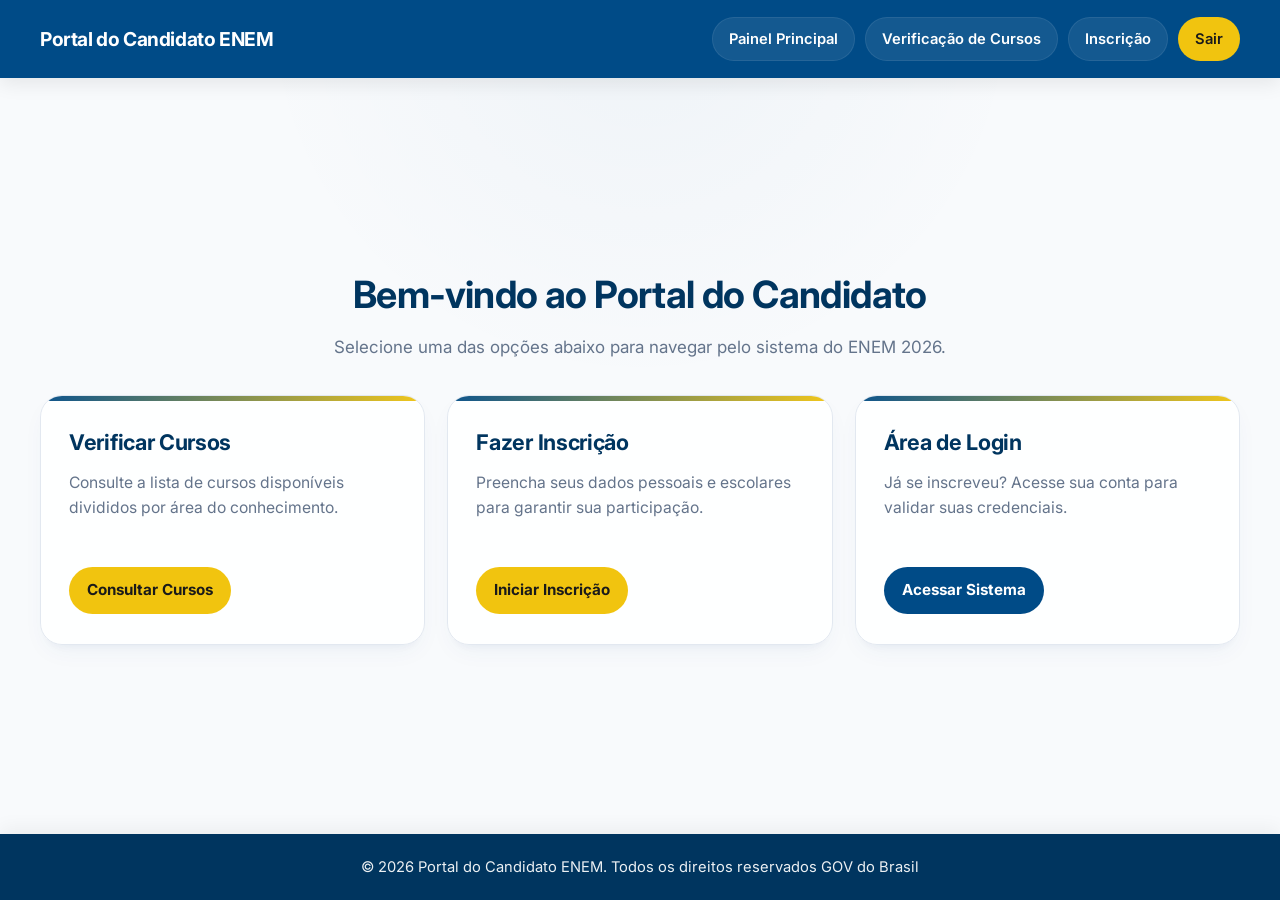
<file: index.html>
<!DOCTYPE html>
<html lang="pt-BR">
<head>
  <meta charset="UTF-8" />
  <meta name="viewport" content="width=device-width, initial-scale=1.0" />
  <title>Portal do Candidato ENEM - Painel</title>
  <link rel="stylesheet" href="style.css" />
</head>
<body>
  <header>
    <div class="header-inner">
      <div class="brand">Portal do Candidato ENEM</div>
      <nav class="nav" aria-label="Navegação principal">
        <a href="index.html">Painel Principal</a>
        <a href="cursos.html">Verificação de Cursos</a>
        <a href="cadastro.html">Inscrição</a>
        <a href="login.html" class="saida">Sair</a>
      </nav>
    </div>
  </header>

  <main>
    <div class="container hero">
      <div class="hero-box">
        <h1 class="page-title">Bem-vindo ao Portal do Candidato</h1>
        <p class="page-subtitle">Selecione uma das opções abaixo para navegar pelo sistema do ENEM 2026.</p>

        <div class="cards">
          
          <a class="card-link" href="cursos.html">
            <h2>Verificar Cursos</h2>
            <p>Consulte a lista de cursos disponíveis divididos por área do conhecimento.</p>
            <span class="card-accent">Consultar Cursos</span>
          </a>

          <a class="card-link" href="cadastro.html">
            <h2>Fazer Inscrição</h2>
            <p>Preencha seus dados pessoais e escolares para garantir sua participação.</p>
            <span class="card-accent">Iniciar Inscrição</span>
          </a>

          <a class="card-link" href="login.html">
            <h2>Área de Login</h2>
            <p>Já se inscreveu? Acesse sua conta para validar suas credenciais.</p>
            <span class="card-accent accent-blue">Acessar Sistema</span>
          </a>

        </div>
      </div>
    </div>
  </main>

  <footer>
    <p>© 2026 Portal do Candidato ENEM. Todos os direitos reservados GOV do Brasil</p>
  </footer>

  <script src="script.js"></script>
</body>
</html>
</file>
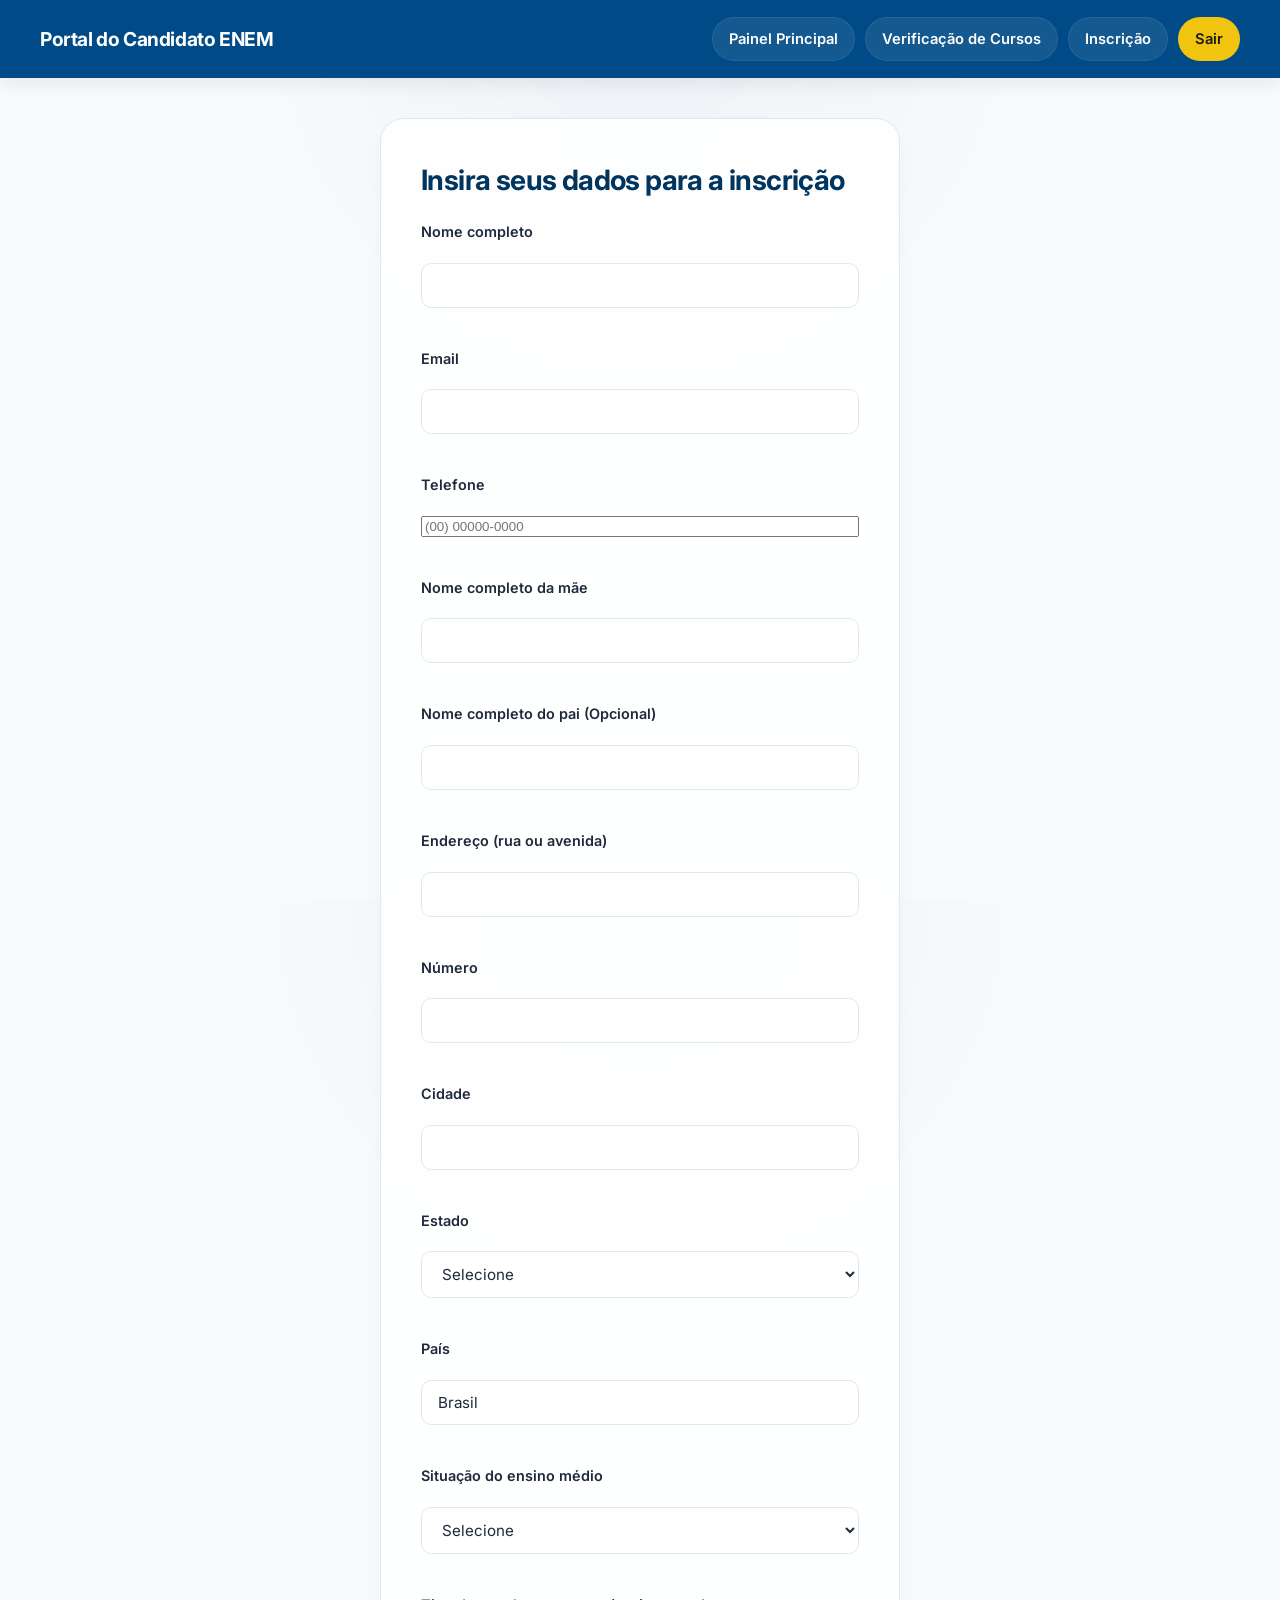
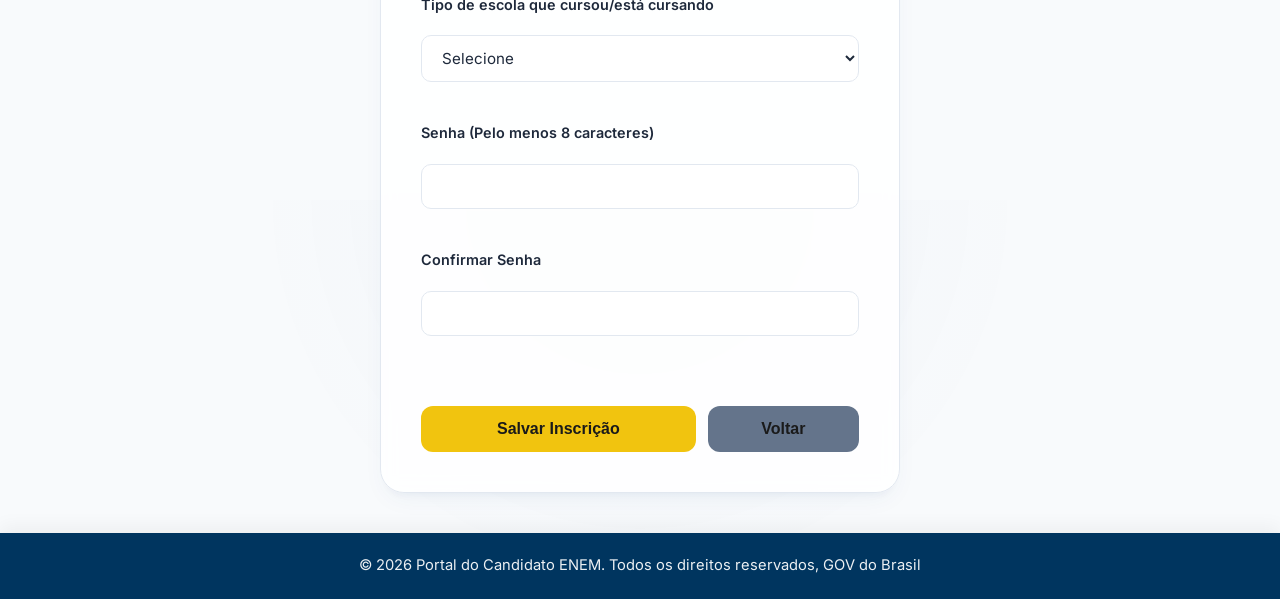
<file: cadastro.html>
<!DOCTYPE html>
<html lang="pt-BR">
<head>
  <meta charset="UTF-8">
  <meta name="viewport" content="width=device-width, initial-scale=1.0">
  <title>Portal do Candidato ENEM - Inscrição</title>
  <link rel="stylesheet" href="style.css">
</head>
<body>
  <header>
    <div class="header-inner">
      <div class="brand">Portal do Candidato ENEM</div>
      <nav class="nav" aria-label="Navegação principal">
        <a href="index.html">Painel Principal</a>
        <a href="cursos.html">Verificação de Cursos</a>
        <a href="cadastro.html">Inscrição</a>
        <a href="login.html" class="saida">Sair</a>
      </nav>
    </div>
  </header>

  <main>
    <section aria-labelledby="signup-title">
      <h2 id="signup-title" class="page-title" style="font-size: 1.75rem; margin-bottom: 20px;">Insira seus dados para a inscrição</h2>

      <form id="signupForm" novalidate>
        <label for="nomeCompleto">Nome completo</label>
        <input type="text" id="nomeCompleto" name="nomeCompleto">
        <small id="nomeCompletoError" class="error"></small>

        <label for="email">Email</label>
        <input type="email" id="email" name="email">
        <small id="emailError" class="error"></small>

        <label for="telefone">Telefone</label>
        <input type="tel" id="telefone" name="telefone" placeholder="(00) 00000-0000">
        <small id="telefoneError" class="error"></small>

        <label for="nomeMae">Nome completo da mãe</label>
        <input type="text" id="nomeMae" name="nomeMae">
        <small id="nomeMaeError" class="error"></small>

        <label for="nomePai">Nome completo do pai (Opcional)</label>
        <input type="text" id="nomePai" name="nomePai">
        <small id="nomePaiError" class="error"></small>

        <label for="endereco">Endereço (rua ou avenida)</label>
        <input type="text" id="endereco" name="endereco">
        <small id="enderecoError" class="error"></small>

        <label for="numero">Número</label>
        <input type="text" id="numero" name="numero">
        <small id="numeroError" class="error"></small>

        <label for="cidade">Cidade</label>
        <input type="text" id="cidade" name="cidade">
        <small id="cidadeError" class="error"></small>

        <label for="estado">Estado</label>
        <select id="estado" name="estado">
          <option value="">Selecione</option>
          <option>SP</option><option>MG</option><option>RJ</option><option>DF</option>
          <option>CE</option><option>TO</option><option>BA</option><option>AM</option>
          <option>AC</option><option>MS</option><option>SC</option><option>PR</option>
        </select>
        <small id="estadoError" class="error"></small>

        <label for="pais">País</label>
        <input type="text" id="pais" name="pais" value="Brasil">
        <small id="paisError" class="error"></small>

        <label for="situacaoEnsino">Situação do ensino médio</label>
        <select id="situacaoEnsino" name="situacaoEnsino">
          <option value="">Selecione</option>
          <option value="Já terminei">Já terminei</option>
          <option value="Estou cursando">Estou cursando</option>
        </select>
        <small id="situacaoEnsinoError" class="error"></small>

        <label for="tipoEscola">Tipo de escola que cursou/está cursando</label>
        <select id="tipoEscola" name="tipoEscola">
          <option value="">Selecione</option>
          <option value="Pública">Pública</option>
          <option value="Privada">Privada</option>
        </select>
        <small id="tipoEscolaError" class="error"></small>

        <label for="senhaCadastro">Senha (Pelo menos 8 caracteres)</label>
        <input type="password" id="senhaCadastro" name="senhaCadastro">
        <small id="senhaCadastroError" class="error"></small>

        <label for="confirmarSenha">Confirmar Senha</label>
        <input type="password" id="confirmarSenha" name="confirmarSenha">
        <small id="confirmarSenhaError" class="error"></small>

        <div style="display: flex; gap: 12px; margin-top: 20px;">
          <button type="submit" style="flex: 2;">Salvar Inscrição</button>
          <button type="button" id="btnVoltar" style="flex: 1; background: #64748b;">Voltar</button>
        </div>
      </form>
    </section>
  </main>

  <footer>
    <p>© 2026 Portal do Candidato ENEM. Todos os direitos reservados, GOV do Brasil</p>
  </footer>

  <script src="script.js"></script>
</body>
</html>
</file>
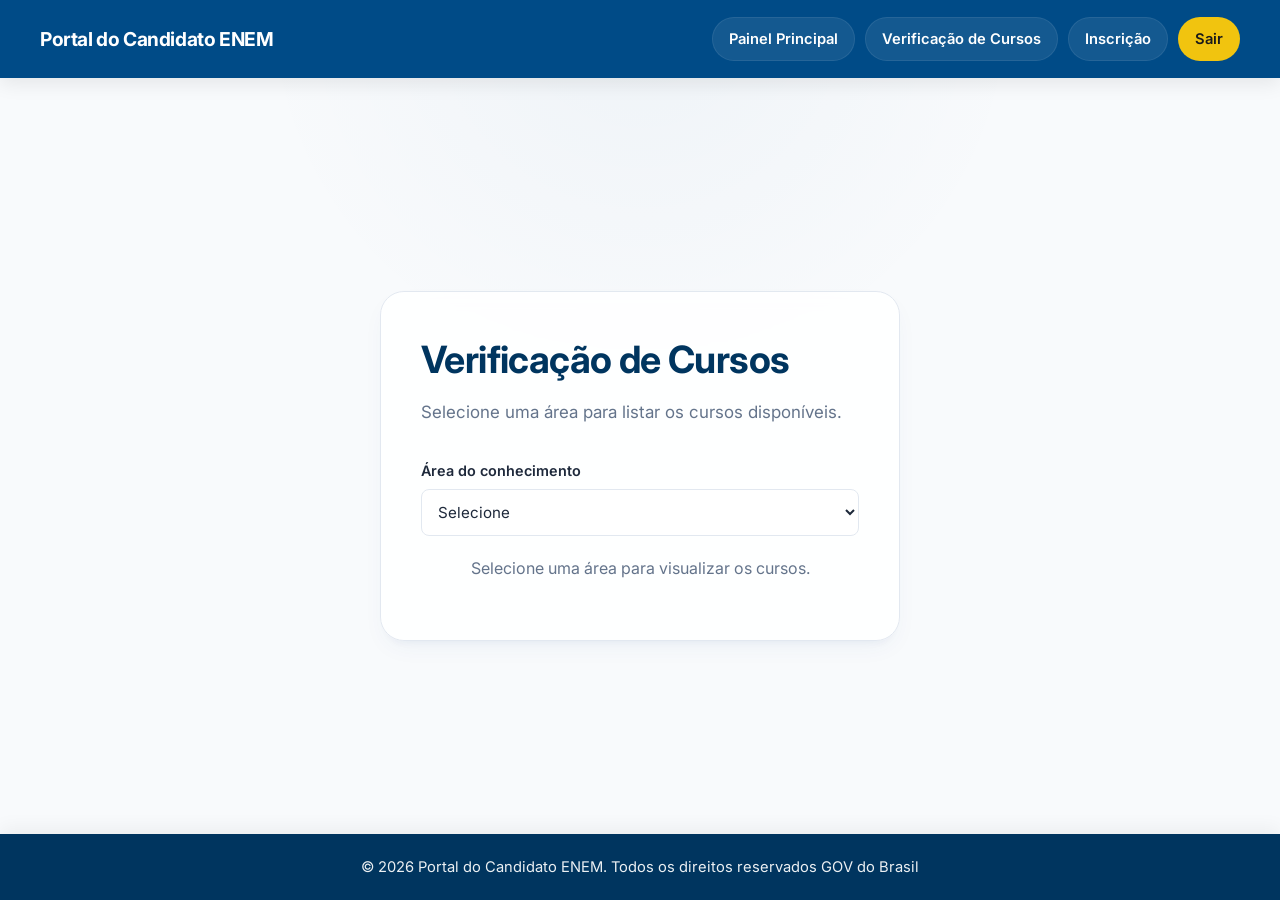
<file: cursos.html>
<!DOCTYPE html>
<html lang="pt-BR">
<head>
  <meta charset="UTF-8" />
  <meta name="viewport" content="width=device-width, initial-scale=1.0" />
  <title>Portal do Candidato ENEM - Cursos</title>
  <link rel="stylesheet" href="style.css" />
</head>
<body>
  <header>
    <div class="header-inner">
      <div class="brand">Portal do Candidato ENEM</div>
      <nav class="nav" aria-label="Navegação principal">
        <a href="index.html">Painel Principal</a>
        <a href="cursos.html">Verificação de Cursos</a>
        <a href="cadastro.html">Inscrição</a>
        <a href="login.html" class="saida">Sair</a>
      </nav>
    </div>
  </header>

  <main>
    <div class="container">
      <section style="margin-top: 20px;">
        <h1 class="page-title">Verificação de Cursos</h1>
        <p class="page-subtitle">Selecione uma área para listar os cursos disponíveis.</p>

        <div class="filter-box" style="margin-bottom: 20px;">
          <label for="areaSelect" style="display: block; margin-bottom: 8px; font-weight: 600;">Área do conhecimento</label>
          <select id="areaSelect" style="width: 100%; padding: 12px; border-radius: 8px; border: 1px solid var(--borda);">
            <option value="">Selecione</option>
            <option value="Exatas">Ciências Exatas</option>
            <option value="Humanas">Ciências Humanas</option>
            <option value="Natureza">Ciências da Natureza</option>
            <option value="Linguagens">Linguagens</option>
          </select>
        </div>

        <p id="courseMessage" class="page-subtitle" style="font-size: 1rem; text-align: center; margin: 20px 0;">Selecione uma área para visualizar os cursos.</p>
        <div id="courseResults" class="course-list" aria-live="polite"></div>
      </section>
    </div>
  </main>

  <footer>
    <p>© 2026 Portal do Candidato ENEM. Todos os direitos reservados GOV do Brasil</p>
  </footer>

  <script src="script.js"></script>
</body>
</html>
</file>
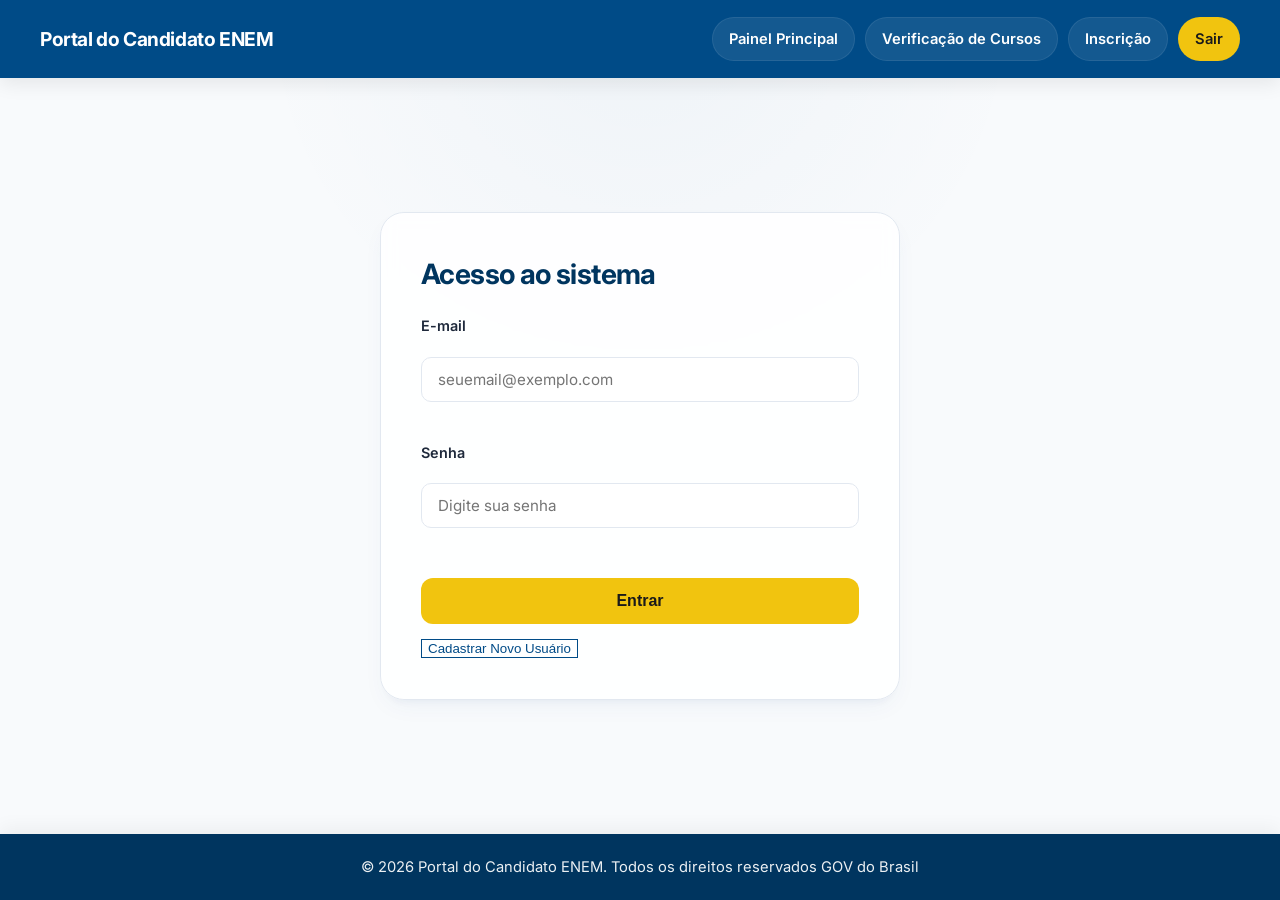
<file: login.html>
<!DOCTYPE html>
<html lang="pt-BR">
<head>
  <meta charset="UTF-8" />
  <meta name="viewport" content="width=device-width, initial-scale=1.0" />
  <title>Portal do Candidato ENEM - Login</title>
  <link rel="stylesheet" href="style.css" />
</head>
<body>
  <header>
    <div class="header-inner">
      <div class="brand">Portal do Candidato ENEM</div>
      <nav class="nav" aria-label="Navegação principal">
        <a href="index.html">Painel Principal</a>
        <a href="cursos.html">Verificação de Cursos</a>
        <a href="cadastro.html">Inscrição</a>
        <a href="login.html" class="saida">Sair</a>
      </nav>
    </div>
  </header>

  <main>
    <section aria-labelledby="login-title">
      <h2 id="login-title" class="page-title" style="font-size: 1.75rem; margin-bottom: 20px;">Acesso ao sistema</h2>

      <form id="loginForm" novalidate>
        <label for="loginEmail">E-mail</label>
        <input type="email" id="loginEmail" name="loginEmail" placeholder="seuemail@exemplo.com" autocomplete="email" />
        <small id="loginEmailError" class="error"></small>

        <label for="loginSenha">Senha</label>
        <input type="password" id="loginSenha" name="loginSenha" placeholder="Digite sua senha" autocomplete="current-password" />
        <small id="loginSenhaError" class="error"></small>

        <button type="submit" style="margin-top: 10px;">Entrar</button>
      </form>

      <button type="button" id="btnCadastro" style="margin-top: 15px; background: transparent; border: 1px solid var(--azul); color: var(--azul);">Cadastrar Novo Usuário</button>
    </section>
  </main>

  <footer>
    <p>© 2026 Portal do Candidato ENEM. Todos os direitos reservados GOV do Brasil</p>
  </footer>

  <script src="script.js"></script>
</body>
</html>
</file>
<file: style.css>
@import url('https://fonts.googleapis.com/css2?family=Inter:wght@400;500;600;700&display=swap');

/* ==========================================================================
   1. VARIÁVEIS E CONFIGURAÇÕES GLOBAIS
   ========================================================================== */
:root {
  /* Cores Principais */
  --azul: #004b87;
  --azul-escuro: #00355f;
  --amarelo: #f1c40f;
  --amarelo-hover: #d4ac0d;
  --verde: #2f9e44;
  --erro: #e74c3c;
  
  /* Cores Neutras e Fundo */
  --fundo: #f8fafc;
  --texto: #1e293b;
  --texto-suave: #64748b;
  --borda: #e2e8f0;
  
  /* Sombras */
  --sombra: 0 10px 25px -5px rgba(0, 75, 135, 0.05), 0 8px 10px -6px rgba(0, 75, 135, 0.05);
  --sombra-hover: 0 18px 30px -10px rgba(0, 75, 135, 0.12);
}

* {
  box-sizing: border-box;
}

html,
body {
  height: 100%;
  margin: 0;
  padding: 0;
}

body {
  display: flex;
  flex-direction: column;
  min-height: 100vh;
  font-family: 'Inter', sans-serif;
  line-height: 1.5;
  color: var(--texto);
  background: 
    radial-gradient(circle at top, rgba(0, 75, 135, 0.04), transparent 35%),
    var(--fundo);
}

/* Reset de Margens para Elementos Tipográficos */
header h1, 
footer p, 
h2, 
label {
  margin: 0;
}

/* ==========================================================================
   2. LAYOUT E ESTRUTURA (HEADER, MAIN, FOOTER)
   ========================================================================== */
header {
  position: sticky;
  top: 0;
  z-index: 1000;
  width: 100%;
  min-height: 78px;
  display: flex;
  align-items: center;
  background: var(--azul);
  color: #fff;
  box-shadow: 0 6px 18px rgba(0, 0, 0, 0.08);
}

.header-inner {
  width: min(1200px, calc(100% - 32px));
  margin: 0 auto;
  display: flex;
  align-items: center;
  justify-content: space-between;
  gap: 18px;
}

main {
  flex: 1; /* Empurra o footer para a base da página de forma dinâmica */
  display: flex;
  align-items: center;
  justify-content: center;
  padding: 40px 24px;
}

.container {
  width: min(1200px, 100%);
}

footer {
  width: 100%;
  min-height: 66px;
  display: flex;
  align-items: center;
  justify-content: center;
  background: var(--azul-escuro);
  color: #fff;
  box-shadow: 0 -6px 18px rgba(0, 0, 0, 0.05);
}

footer p {
  text-align: center;
  font-size: 0.92rem;
  opacity: 0.92;
}

/* ==========================================================================
   3. COMPONENTES DE NAVEGAÇÃO (NAVBAR)
   ========================================================================== */
.brand {
  font-size: 1.2rem;
  font-weight: 700;
  letter-spacing: -0.4px;
  white-space: nowrap;
}

.nav {
  display: flex;
  align-items: center;
  justify-content: flex-end;
  flex-wrap: wrap;
  gap: 10px;
}

.nav a {
  display: inline-flex;
  align-items: center;
  padding: 10px 16px;
  font-size: 0.92rem;
  font-weight: 600;
  text-decoration: none;
  color: #fff;
  background: rgba(255, 255, 255, 0.08);
  border: 1px solid rgba(255, 255, 255, 0.08);
  border-radius: 999px;
  transition: transform 0.2s ease, background-color 0.2s ease, border-color 0.2s ease;
}

.nav a:hover {
  background: rgba(255, 255, 255, 0.18);
  border-color: rgba(255, 255, 255, 0.18);
  transform: translateY(-1px);
}

.nav a.saida {
  background: var(--amarelo);
  color: #1a1a1a;
  border-color: transparent;
}

.nav a.saida:hover {
  background: var(--amarelo-hover);
}

/* ==========================================================================
   4. DASHBOARD (HERO & CARDS)
   ========================================================================== */
.hero-box {
  width: 100%;
  text-align: center;
}

.page-title {
  margin: 0 0 12px;
  font-size: clamp(1.75rem, 3vw, 2.35rem);
  font-weight: 700;
  color: var(--azul-escuro);
  letter-spacing: -0.6px;
}

.page-subtitle {
  margin: 0 0 34px;
  font-size: 1.06rem;
  color: var(--texto-suave);
}

.cards {
  display: grid;
  grid-template-columns: repeat(3, minmax(0, 1fr));
  gap: 22px;
  margin-top: 18px;
}

.card-link {
  position: relative;
  display: flex;
  flex-direction: column;
  justify-content: space-between;
  min-height: 250px;
  padding: 30px 28px;
  text-decoration: none;
  color: inherit;
  text-align: left;
  background: rgba(255, 255, 255, 0.85); /* Fundo com opacidade para efeito blur */
  border: 1px solid var(--borda);
  border-radius: 22px;
  box-shadow: var(--sombra);
  backdrop-filter: blur(8px);
  overflow: hidden;
  transition: transform 0.22s ease, box-shadow 0.22s ease, border-color 0.22s ease;
}

.card-link::before {
  content: "";
  position: absolute;
  top: 0;
  left: 0;
  width: 100%;
  height: 5px;
  background: linear-gradient(90deg, var(--azul), var(--amarelo));
  opacity: 0.95;
}

.card-link:hover {
  transform: translateY(-6px);
  border-color: rgba(0, 75, 135, 0.18);
  box-shadow: var(--sombra-hover);
}

.card-link h2 {
  margin: 0 0 12px;
  font-size: 1.35rem;
  font-weight: 700;
  color: var(--azul-escuro);
  letter-spacing: -0.3px;
}

.card-link p {
  flex: 1;
  margin: 0 0 24px;
  font-size: 0.98rem;
  line-height: 1.6;
  color: var(--texto-suave);
}

.card-accent {
  display: inline-flex;
  align-items: center;
  justify-content: center;
  align-self: flex-start;
  padding: 12px 18px;
  font-size: 0.95rem;
  font-weight: 700;
  background: var(--amarelo);
  color: #1a1a1a;
  border-radius: 999px;
  transition: background-color 0.2s ease, transform 0.2s ease;
}

.card-link:hover .card-accent {
  background: var(--amarelo-hover);
  transform: translateY(-1px);
}

.card-accent.accent-blue {
  background: var(--azul);
  color: #fff;
}

.card-link:hover .card-accent.accent-blue {
  background: var(--azul-escuro);
}

/* ==========================================================================
   5. SEÇÕES, PAINÉIS E FORMULÁRIOS (Inscrição, Login, etc.)
   ========================================================================== */
section,
.panel-box,
.form-card {
  width: min(100%, 520px); /* Ajustado de 650px para 520px (tamanho ideal de caixas de login/cadastro) */
  margin: 0 auto;
  padding: 40px;
  background: rgba(255, 255, 255, 0.85);
  border: 1px solid var(--borda);
  border-radius: 24px;
  box-shadow: var(--sombra);
  backdrop-filter: blur(8px);
}

/* Títulos internos de formulários */
section h2,
.panel-box h2,
.form-card h2 {
  font-size: 1.6rem;
  font-weight: 700;
  color: var(--azul-escuro);
  margin-bottom: 24px;
  letter-spacing: -0.4px;
}

/* Alinhamento estrutural do Formulário */
form {
  display: flex;
  flex-direction: column;
  gap: 20px; /* Distribuição limpa e padronizada entre os campos */
  width: 100%;
}

/* Agrupamento de Label + Input */
.form-group {
  display: flex;
  flex-direction: column;
  align-items: flex-start;
  gap: 8px;
  width: 100%;
}

label {
  font-size: 0.9rem;
  font-weight: 600;
  color: var(--texto);
}

/* Inputs, Selects e Textareas */
input[type="text"],
input[type="email"],
input[type="password"],
select,
textarea {
  width: 100%;
  padding: 12px 16px;
  font-family: inherit;
  font-size: 0.95rem;
  color: var(--texto);
  background-color: #fff;
  border: 1px solid var(--borda);
  border-radius: 10px;
  transition: border-color 0.2s ease, box-shadow 0.2s ease;
}

/* Efeito de Clique/Foco nos Inputs */
input[type="text"]:focus,
input[type="email"]:focus,
input[type="password"]:focus,
select:focus,
textarea:focus {
  outline: none;
  border-color: var(--azul);
  box-shadow: 0 0 0 3px rgba(0, 75, 135, 0.1);
}

/* Mensagens de Erro */
.error-message,
.erro {
  font-size: 0.85rem;
  color: var(--erro);
  font-weight: 500;
  margin-top: 4px;
}

/* Botão de Envio (Submit) */
form button,
form .btn-submit {
  width: 100%;
  padding: 14px;
  font-size: 1rem;
  font-weight: 600;
  color: #1a1a1a;
  background-color: var(--amarelo);
  border: none;
  border-radius: 12px;
  cursor: pointer;
  margin-top: 10px;
  transition: background-color 0.2s ease, transform 0.1s ease;
}

form button:hover,
form .btn-submit:hover {
  background-color: var(--amarelo-hover);
}

form button:active,
form .btn-submit:active {
  transform: scale(0.98);
}

/* Links adicionais (Esqueci a senha, Criar conta...) */
.form-footer-links {
  display: flex;
  justify-content: space-between;
  gap: 10px;
  margin-top: 16px;
  font-size: 0.88rem;
}

.form-footer-links a {
  color: var(--azul);
  text-decoration: none;
  font-weight: 500;
  transition: color 0.2s ease;
}

.form-footer-links a:hover {
  color: var(--azul-escuro);
  text-decoration: underline;
}

/* ==========================================================================
   6. RESPONSIVIDADE (MEDIA QUERIES)
   ========================================================================== */
@media (max-width: 960px) {
  .cards {
    grid-template-columns: repeat(2, minmax(0, 1fr));
  }
}

@media (max-width: 720px) {
  header {
    padding: 16px 0;
  }

  .header-inner {
    flex-direction: column;
    gap: 14px;
    text-align: center;
  }

  .nav {
    justify-content: center;
  }

  main {
    padding: 24px 16px;
  }

  .cards {
    grid-template-columns: 1fr;
    gap: 18px;
  }

  .card-link {
    min-height: auto;
    padding: 26px 22px;
  }

  section,
  .panel-box,
  .form-card {
    padding: 30px 20px;
    border-radius: 20px;
  }

  .page-title {
    font-size: 1.7rem;
  }

  .page-subtitle {
    font-size: 1rem;
    margin-bottom: 26px;
  }
}
</file>
